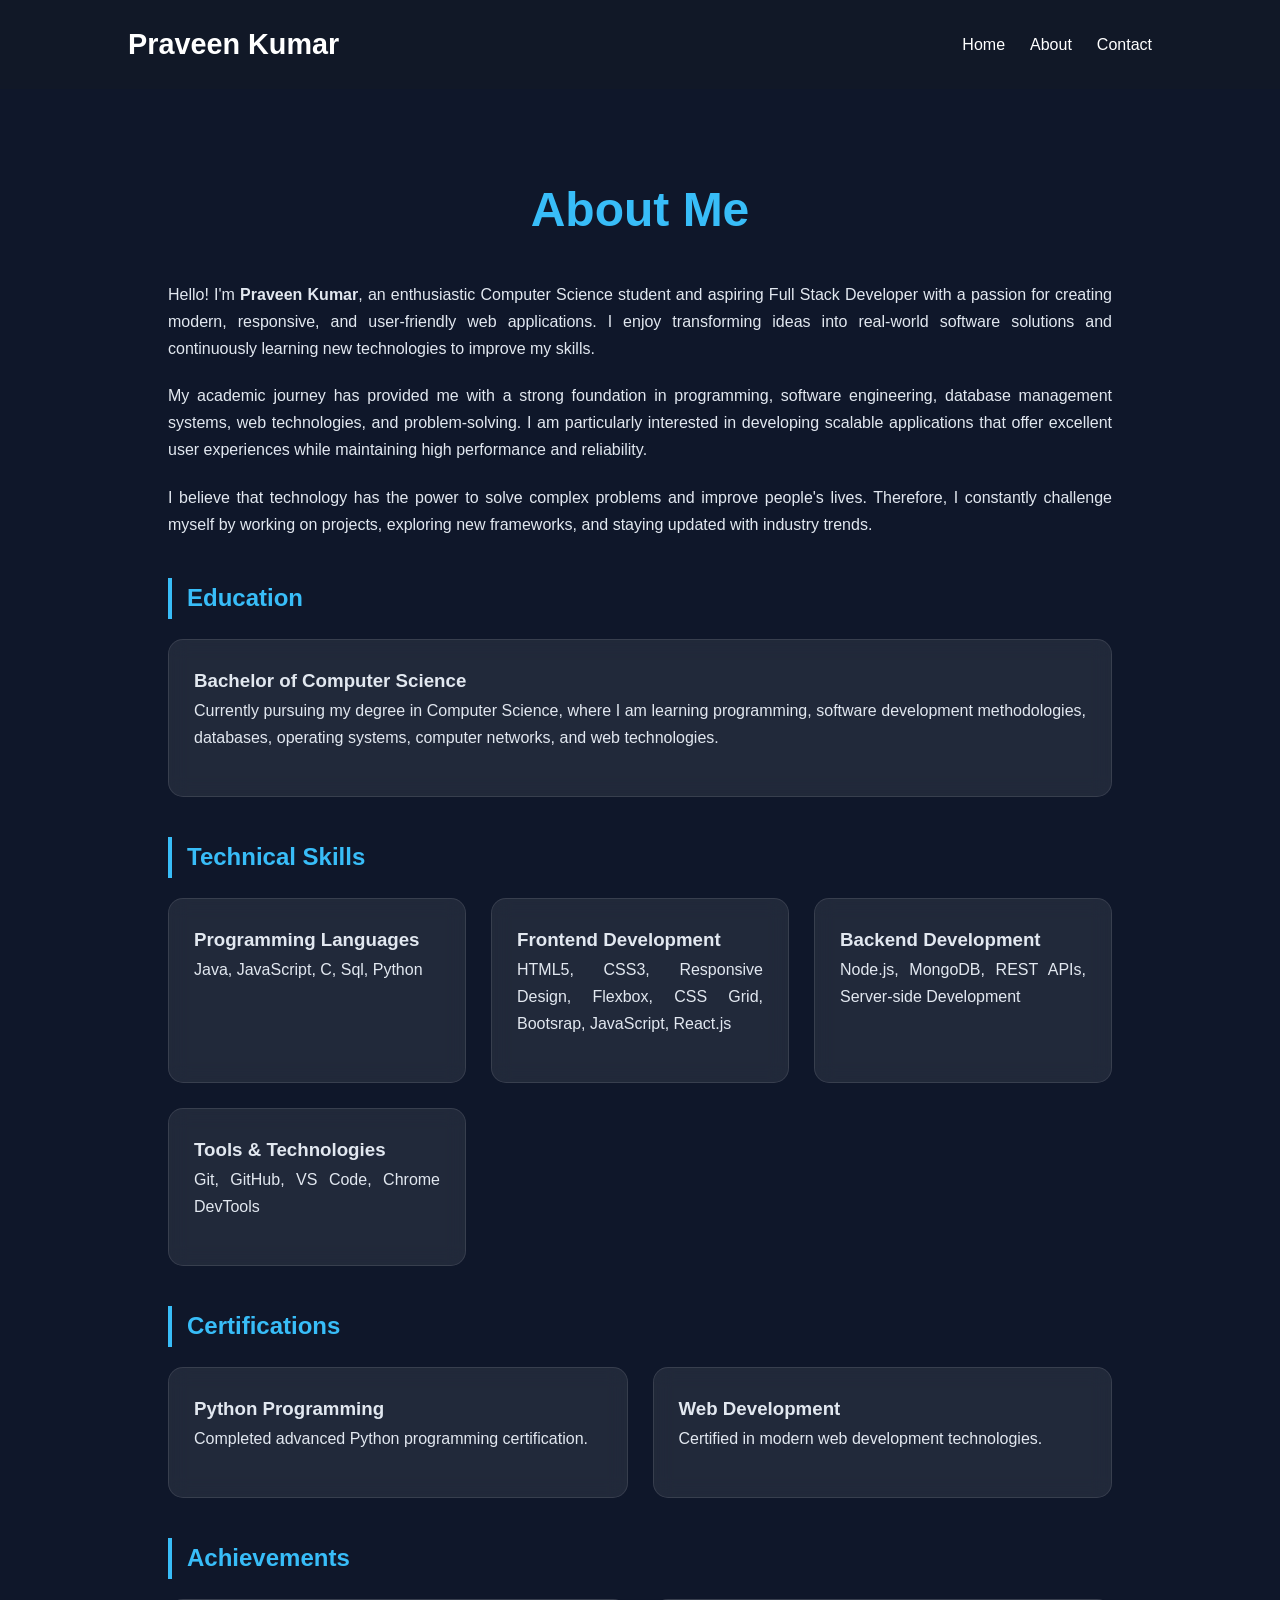
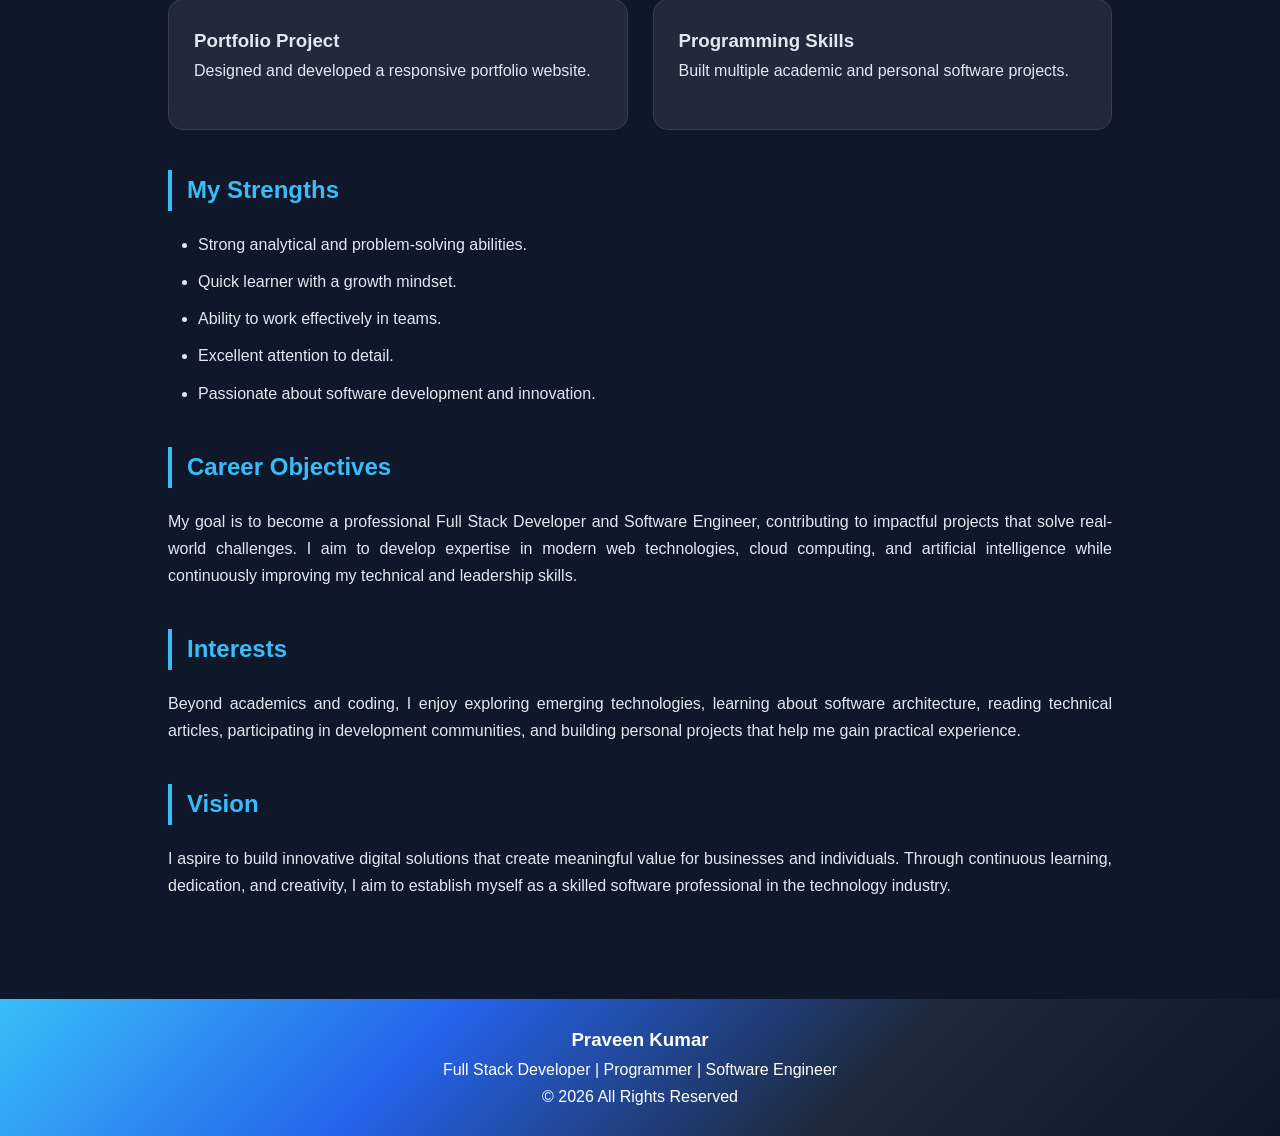
<file: about.html>
<!DOCTYPE html>
<html lang="en">
<head>
<meta charset="UTF-8">
<meta name="viewport" content="width=device-width, initial-scale=1.0">
<title>About Me</title>
<link rel="stylesheet" href="styles/main.css">
</head>
<body>

<nav>
    <h2 class="logo">Praveen Kumar</h2>

    <ul>
        <li><a href="index.html">Home</a></li>
        <li><a href="about.html">About</a></li>
        <li><a href="contact.html">Contact</a></li>
    </ul>
</nav>

<section class="about">

    <h1>About Me</h1>

    <p>
        Hello! I'm <strong>Praveen Kumar</strong>, an enthusiastic Computer Science student
        and aspiring Full Stack Developer with a passion for creating modern, responsive,
        and user-friendly web applications. I enjoy transforming ideas into real-world
        software solutions and continuously learning new technologies to improve my skills.
    </p>

    <p>
        My academic journey has provided me with a strong foundation in programming,
        software engineering, database management systems, web technologies, and problem-solving.
        I am particularly interested in developing scalable applications that offer
        excellent user experiences while maintaining high performance and reliability.
    </p>

    <p>
        I believe that technology has the power to solve complex problems and improve
        people's lives. Therefore, I constantly challenge myself by working on projects,
        exploring new frameworks, and staying updated with industry trends.
    </p>

    <h2>Education</h2>

    <div class="card">
        <h3>Bachelor of Computer Science</h3>
        <p>
            Currently pursuing my degree in Computer Science, where I am learning
            programming, software development methodologies, databases, operating systems,
            computer networks, and web technologies.
        </p>
    </div>

    <h2>Technical Skills</h2>

    <div class="grid">
        <div class="card">
            <h3>Programming Languages</h3>
            <p>Java, JavaScript, C, Sql, Python</p>
        </div>

        <div class="card">
            <h3>Frontend Development</h3>
            <p>HTML5, CSS3, Responsive Design, Flexbox, CSS Grid, Bootsrap, JavaScript, React.js</p>
        </div>

        <div class="card">
            <h3>Backend Development</h3>
            <p>Node.js, MongoDB, REST APIs, Server-side Development</p>
        </div>

        <div class="card">
            <h3>Tools & Technologies</h3>
            <p>Git, GitHub, VS Code, Chrome DevTools</p>
        </div>
    </div>

   <h2>Certifications</h2>
   <div class="grid">
        <div class="card">
            <h3>Python Programming</h3>
            <p>Completed advanced Python programming certification.</p>
        </div>

        <div class="card">
            <h3>Web Development</h3>
            <p>Certified in modern web development technologies.</p>
        </div>
    </div>
    <h2>Achievements</h2>
    <div class="grid">
        <div class="card">
            <h3>Portfolio Project</h3>
            <p>Designed and developed a responsive portfolio website.</p>        
        </div>

        <div class="card">
            <h3>Programming Skills</h3>
            <p>Built multiple academic and personal software projects.</p>
        </div>

    </div>
    <h2>My Strengths</h2>

    <ul>
        <li>Strong analytical and problem-solving abilities.</li>
        <li>Quick learner with a growth mindset.</li>
        <li>Ability to work effectively in teams.</li>
        <li>Excellent attention to detail.</li>
        <li>Passionate about software development and innovation.</li>
    </ul>

    <h2>Career Objectives</h2>

    <p>
        My goal is to become a professional Full Stack Developer and Software Engineer,
        contributing to impactful projects that solve real-world challenges. I aim to
        develop expertise in modern web technologies, cloud computing, and artificial
        intelligence while continuously improving my technical and leadership skills.
    </p>

    <h2>Interests</h2>

    <p>
        Beyond academics and coding, I enjoy exploring emerging technologies,
        learning about software architecture, reading technical articles,
        participating in development communities, and building personal projects
        that help me gain practical experience.
    </p>

    <h2>Vision</h2>

    <p>
        I aspire to build innovative digital solutions that create meaningful value
        for businesses and individuals. Through continuous learning, dedication, and
        creativity, I aim to establish myself as a skilled software professional in
        the technology industry.
    </p>

</section>

<footer>

        <h3>Praveen Kumar</h3>

        <p>
            Full Stack Developer |
            Programmer |
            Software Engineer
        </p>

        <p>
            © 2026 All Rights Reserved
        </p>

    </footer>

</body>
</html>
</file>
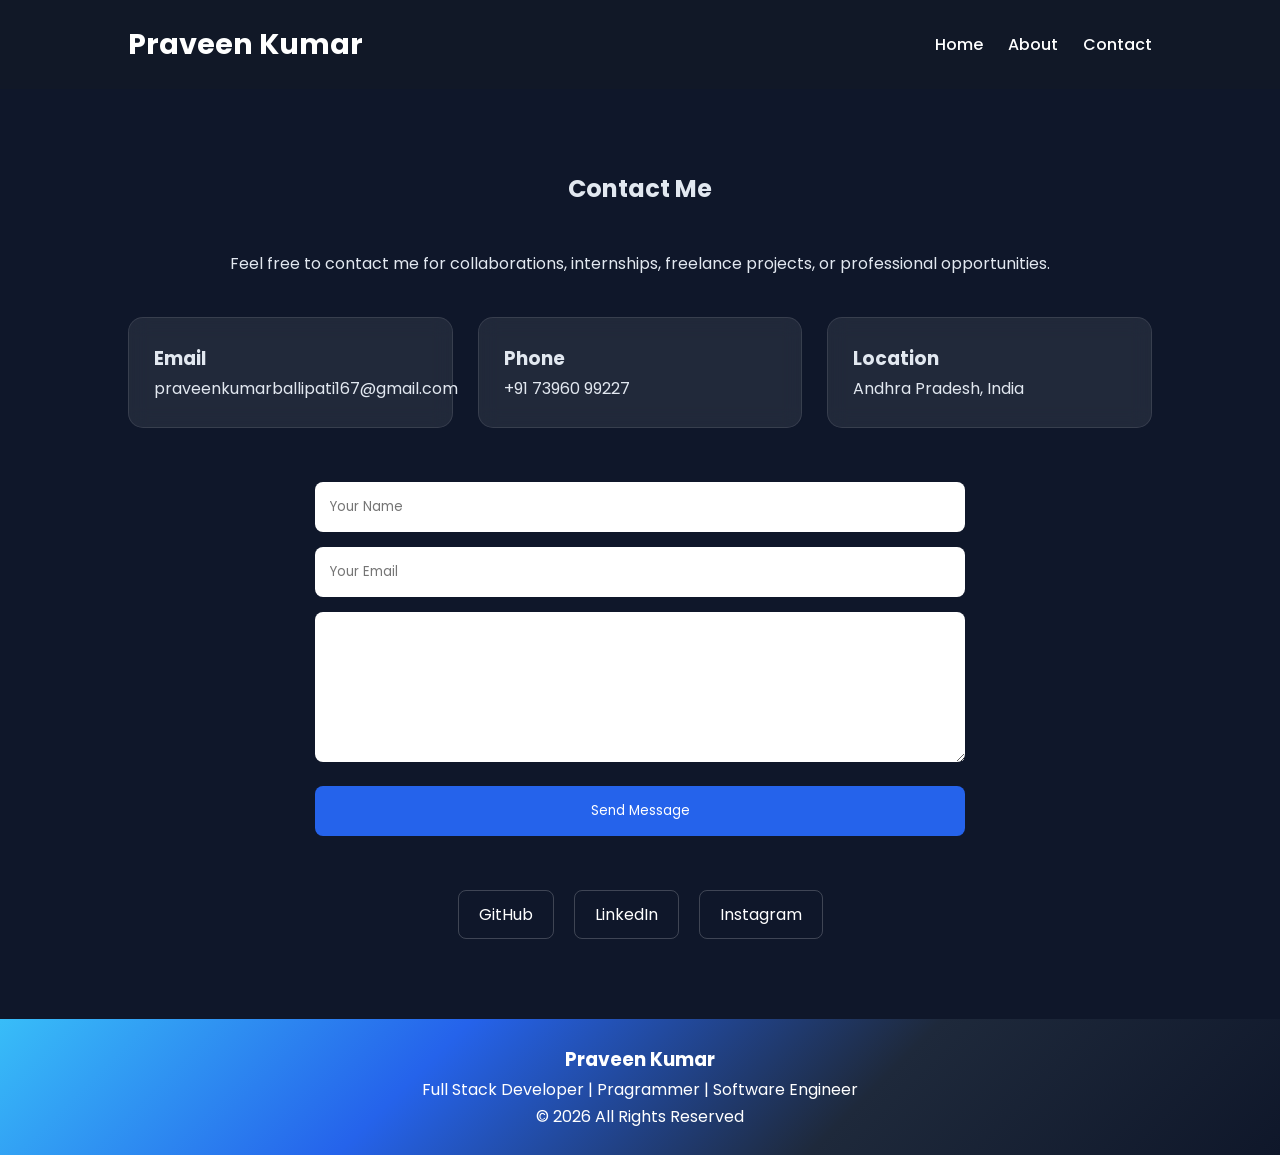
<file: contact.html>
<!DOCTYPE html>
<html lang="en">
<head>
    <meta charset="UTF-8">
    <meta name="viewport" content="width=device-width, initial-scale=1.0">
    <title>Contact | Praveen Kumar</title>

    <link rel="stylesheet" href="styles/main.css">

    <link rel="preconnect" href="https://fonts.googleapis.com">
    <link rel="preconnect" href="https://fonts.gstatic.com" crossorigin>

    <link href="https://fonts.googleapis.com/css2?family=Poppins:wght@300;400;500;600;700&display=swap" rel="stylesheet">
</head>
<body>
    <nav>
        <h2 class="logo">Praveen Kumar</h2>

        <ul>
            <li><a href="index.html">Home</a></li>
            <li><a href="about.html">About</a></li>
            <li><a href="contact.html">Contact</a></li>
        </ul>
    </nav>


    <section class="contact">

        <h1>Contact Me</h1>

        <p style="text-align:center; margin-bottom:40px;">
            Feel free to contact me for collaborations,
            internships, freelance projects, or professional opportunities.
        </p>


        <div class="grid">

            <div class="card">
                <h3>Email</h3>
                <p>praveenkumarballipati167@gmail.com</p>
            </div>

            <div class="card">
                <h3>Phone</h3>
                <p>+91 73960 99227</p>
            </div>

            <div class="card">
                <h3>Location</h3>
                <p>Andhra Pradesh, India</p>
            </div>

        </div>

        <br><br>


        <form>

            <input
                type="text"
                placeholder="Your Name"
                required>

            <input
                type="email"
                placeholder="Your Email"
                required>

            <textarea
                rows="6"
                placeholder="Your Message"
                required>
            </textarea>

            <button type="submit">
                Send Message
            </button>

        </form>

        <br><br>


        <div class="social-links">

            <a href="https://github.com/mrballipati07-pixel"
               target="_blank">
                GitHub
            </a>

            <a href="https://www.linkedin.com/in/praveenkumar-ballipati-b94885307/?lipi=urn%3Ali%3Apage%3Ad_flagship3_profile_view_base_contact_details%3BBQDzmeztTsWS5AnG3J1yuA%3D%3D"
               target="_blank">
                LinkedIn
            </a>

            <a href="https://www.instagram.com/_p4._prvn_?igsh=aW10OXdoeGlpNXUz"
               target="_blank">
                Instagram
            </a>

        </div>

    </section>


    <footer>

        <h3>Praveen Kumar</h3>

        <p>
            Full Stack Developer |
            Pragrammer |
            Software Engineer
        </p>

        <p>
            © 2026 All Rights Reserved
        </p>

    </footer>

</body>
</html>
</file>
<file: styles/main.css>
/* =========================
   GOOGLE FONT
========================= */

*{
    margin:0;
    padding:0;
    box-sizing:border-box;
    font-family:'Poppins',sans-serif;
}

html{
    scroll-behavior:smooth;
}

:root{
    --primary:#2563eb;
    --secondary:#38bdf8;
    --dark:#0f172a;
    --dark-light:#1e293b;
    --text:#e2e8f0;
    --white:#ffffff;
}

/* =========================
   BODY
========================= */

body{
    background:var(--dark);
    color:var(--text);
    line-height:1.7;
}

/* =========================
   NAVBAR
========================= */

nav{
    display:flex;
    justify-content:space-between;
    align-items:center;
    padding:20px 10%;
    background:#111827;
    position:sticky;
    top:0;
    z-index:1000;
}

.logo{
    color:white;
    font-size:1.8rem;
    font-weight:700;
}

nav ul{
    display:flex;
    list-style:none;
}

nav ul li{
    margin-left:25px;
}

nav ul li a{
    text-decoration:none;
    color:white;
    font-weight:500;
    transition:.3s;
}

nav ul li a:hover{
    color:var(--secondary);
}

/* =========================
   HERO SECTION
========================= */

.hero{
    min-height:100vh;
    display:flex;
    flex-direction:column;
    justify-content:center;
    align-items:center;
    text-align:center;
    color:white;

    background:linear-gradient(
        -45deg,
        #0f172a,
        #1e293b,
        #2563eb,
        #38bdf8
    );

    background-size:400% 400%;
    animation:gradient 10s ease infinite;
}

@keyframes gradient{
    0%{
        background-position:0% 50%;
    }
    50%{
        background-position:100% 50%;
    }
    100%{
        background-position:0% 50%;
    }
}

.profile-image{
    width:180px;
    height:180px;
    object-fit:cover;
    border-radius:50%;
    border:5px solid white;
    margin-bottom:25px;
    box-shadow:0 10px 30px rgba(0,0,0,.3);
}

.hero h1{
    font-size:3.5rem;
}

.hero h3{
    margin:15px 0;
    color:#cbd5e1;
}

.hero p{
    max-width:700px;
    margin:10px;
    padding:0 20px;
}

/* =========================
   BUTTONS
========================= */

.btn,
.btn-secondary{
    display:inline-block;
    padding:12px 25px;
    margin:15px 10px;
    text-decoration:none;
    border-radius:8px;
    transition:.3s;
}

.btn{
    background:var(--secondary);
    color:white;
}

.btn-secondary{
    background:white;
    color:var(--dark);
}

.btn:hover,
.btn-secondary:hover{
    transform:translateY(-3px);
}

/* =========================
   SECTIONS
========================= */

.skills,
.projects,
.about,
.contact,
.stats,
.socials{
    padding:80px 10%;
}

.skills h2,
.projects h2,
.contact h1,
.socials h2,
.stats h2{
    text-align:center;
    margin-bottom:40px;
}

/* =========================
   GRID
========================= */

.grid{
    display:grid;
    grid-template-columns:repeat(auto-fit,minmax(250px,1fr));
    gap:25px;
}

/* =========================
   GLASS CARDS
========================= */

.card{
    background:rgba(255,255,255,.08);
    backdrop-filter:blur(10px);
    border:1px solid rgba(255,255,255,.1);
    border-radius:15px;
    padding:25px;
    transition:.4s;
}

.card:hover{
    transform:translateY(-10px);
    box-shadow:0 15px 35px rgba(56,189,248,.25);
}

/* =========================
   SOCIAL LINKS
========================= */

.social-links{
    display:flex;
    justify-content:center;
    gap:20px;
    flex-wrap:wrap;
}

.social-links a{
    color:white;
    text-decoration:none;
    padding:10px 20px;
    border:1px solid rgba(255,255,255,.2);
    border-radius:8px;
    transition:.3s;
}

.social-links a:hover{
    background:var(--secondary);
}

/* =========================
   SKILL BARS
========================= */

.skill{
    margin-bottom:25px;
}

.skill span{
    display:block;
    margin-bottom:10px;
}

.bar{
    height:12px;
    background:#334155;
    border-radius:20px;
    overflow:hidden;
}

.progress{
    height:100%;
    background:linear-gradient(
        90deg,
        #2563eb,
        #38bdf8
    );
}

.html{
    width:95%;
}

.js{
    width:85%;
}

.python{
    width:90%;
}

/* =========================
   STATS
========================= */

.stats{
    text-align:center;
}

.stats .card h2{
    font-size:2.5rem;
    color:var(--secondary);
}

/* =========================
   ABOUT PAGE
========================= */

.about{
    max-width:1200px;
    margin:auto;
}

.about h1{
    text-align:center;
    font-size:3rem;
    color:var(--secondary);
    margin-bottom:30px;
}

.about h2{
    margin-top:40px;
    margin-bottom:20px;
    color:var(--secondary);
    border-left:4px solid var(--secondary);
    padding-left:15px;
}

.about p{
    margin-bottom:20px;
    text-align:justify;
}

.about ul{
    margin-left:30px;
}

.about ul li{
    margin-bottom:10px;
}

.about-profile{
    text-align:center;
    margin-bottom:30px;
}

.about-profile img{
    width:180px;
    height:180px;
    border-radius:50%;
    border:5px solid var(--secondary);
}

/* =========================
   CONTACT FORM
========================= */

form{
    max-width:650px;
    margin:auto;
}

input,
textarea{
    width:100%;
    padding:15px;
    margin-bottom:15px;
    border:none;
    border-radius:8px;
    outline:none;
}

button{
    width:100%;
    padding:15px;
    border:none;
    border-radius:8px;
    background:var(--primary);
    color:white;
    cursor:pointer;
    transition:.3s;
}

button:hover{
    background:var(--secondary);
}

/* =========================
   FOOTER
========================= */

footer{
    background:linear-gradient(
        -45deg,
        #0f172a,
        #1e293b,
        #2563eb,
        #38bdf8
    );
    text-align:center;
    padding:25px;
    color:white;
}

/* =========================
   MOBILE
========================= */

@media(max-width:768px){

    nav{
        flex-direction:column;
    }

    nav ul{
        margin-top:15px;
    }

    .hero h1{
        font-size:2.2rem;
    }

    .profile-image{
        width:140px;
        height:140px;
    }

    .social-links{
        flex-direction:column;
        align-items:center;
    }
}
</file>
